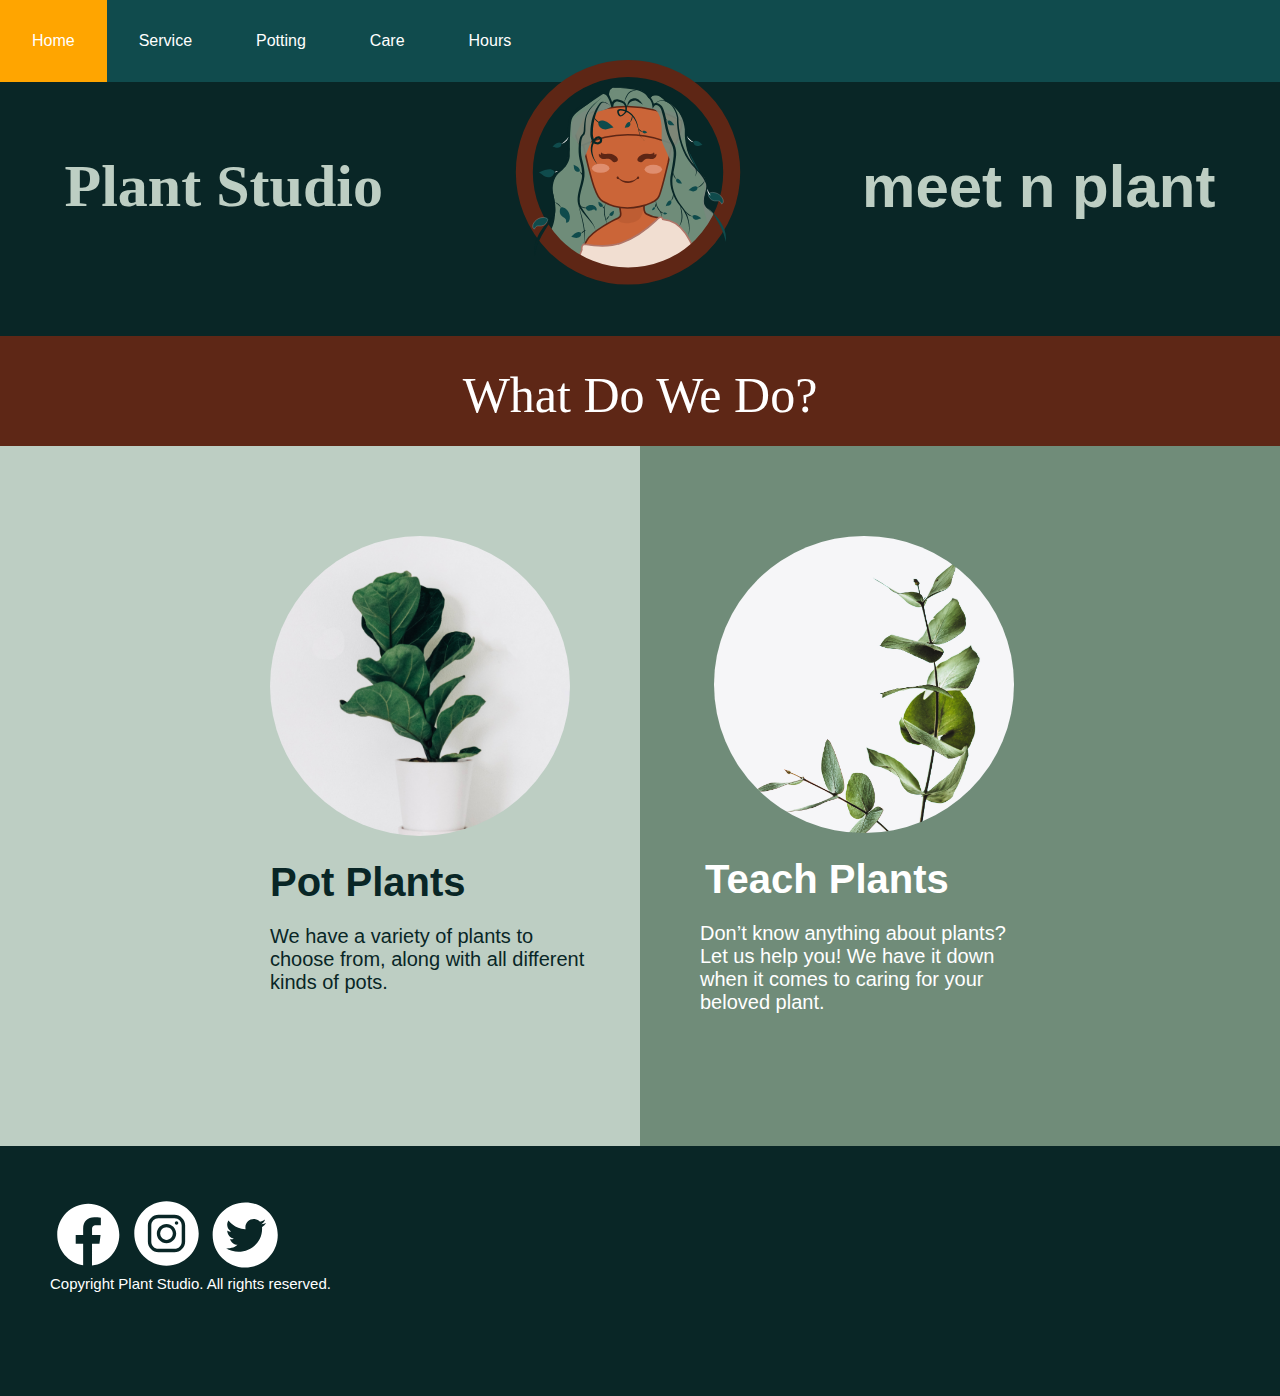
<file: index.html>
<!DOCTYPE html>
<html lang="en">
<head>
    <meta charset="UTF-8">
    <meta http-equiv="X-UA-Compatible" content="IE=edge">
    <meta name="viewport" content="width=device-width, initial-scale=1.0">
    <title>Services - Verde Plant Studio</title>
    <link rel="stylesheet" href="style.css">
</head>
<body>
<header>
    <div class="container">
    <div id="topbar" class="navbar-links">
        <div class="row end">
            <nav>
                <ul>
                    <li><a href="home.html">Home</a></li> 
                    <li><a href="index.html">Service</a></li>
                    <li><a href="potting.html">Potting</a></li>
                    <li><a href="care.html">Care</a></li>
                    <li><a href="hours.html">Hours</a></li>
                </ul>
                
            </nav>
        
        </div>
    </div></div>
    
    <div class="row center">
        <h1> Plant Studio</h1>
        <div id="logo"><img src="logo.svg" class="logo" height="350px" width="350px"alt="verde plant studio logo" ></div>
        <h2> meet n plant</h2>
    </div></div>
    <div class="topbar2">What Do We Do?</div>
</header>
<main>
    <div class="full-row">
        <div class="col1">
            <div>
                <img src="plant1.jpg" style="margin-top: 90px; border-radius: 50%; max-width: 300px;" alt="plant in pot" ></picture>
            <h3>Pot Plants</h3>
            <p>We have a variety of plants to choose from, along with all different kinds of pots.</p>
               </div>
        </div>
        
        <div class="col2">
            <div>
                <img src="plant2.jpg" style="margin-left: 20%; margin-top: 90px; border-radius: 50%; max-width: 300px;" alt="plant" ></picture>
            <h5>Teach Plants</h5>
            <h4>Don’t know anything about plants? Let us help you! We have it down when it comes to caring for your beloved plant. </h4>
                </div>
        </div>
    </div>
    <div class="footer">
        <img style="margin-top: 50px; margin-left: 50px;" src="facebook.svg" class="social" height="75px" width="75px"alt="facebook logo" >
        <img src="insta.svg" class="social" height="75px" width="75px"alt="instagram logo" >
        <img src="twitter.svg" class="social" height="75px" width="75px"alt="twitter logo" >
        <picture>
            
        <p style="font-family: Arial, Helvetica, sans-serif; margin-left: 50px; font-size: 15px; color: white;">Copyright Plant Studio. All rights reserved.</p></div>


</main>

</body>
</html>
</file>
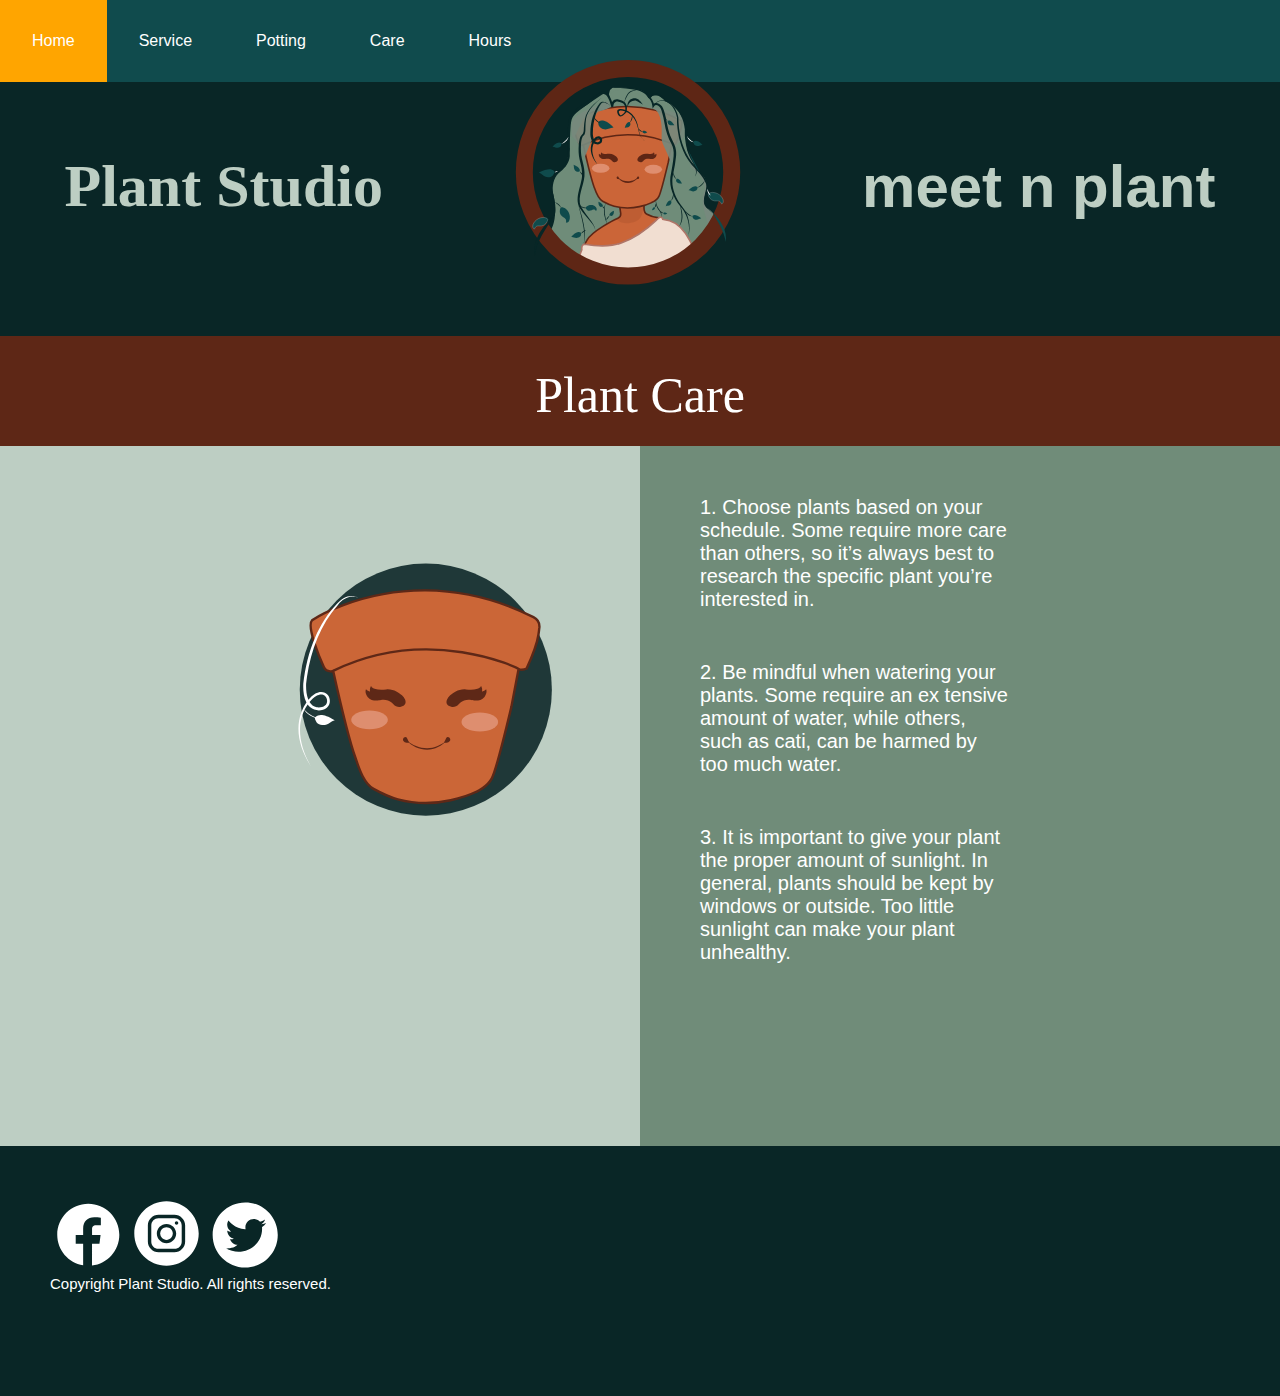
<file: care.html>
<!DOCTYPE html>
<html lang="en">
<head>
    <meta charset="UTF-8">
    <meta http-equiv="X-UA-Compatible" content="IE=edge">
    <meta name="viewport" content="width=device-width, initial-scale=1.0">
    <title>Care - Verde Plant Studio</title>
    <link rel="stylesheet" href="style.css">
</head>
<style>
h4{
    margin-top: 50px;
}
</style>



<body>
<header>
    <div class="container">
    <div id="topbar" class="navbar-links">
        <div class="row end">
            <nav>
                <ul>
                    <li><a href="home.html">Home</a></li> 
                    <li><a href="index.html">Service</a></li>
                    <li><a href="potting.html">Potting</a></li>
                    <li><a href="care.html">Care</a></li>
                    <li><a href="hours.html">Hours</a></li>
                </ul>
                
            </nav>
            
        </div>
    </div></div>
    
    <div class="row center">
        <h1> Plant Studio</h1>
        <div id="logo"><img src="logo.svg" class="logo" height="350px" width="350px"alt="verde plant studio logo" ></div>
        <h2> meet n plant</h2>
    </div></div>
    <div class="topbar2">Plant Care</div>
</header>
<main>
    <div class="full-row">
        <div class="col1">
            <div>
                <img src="sub2.svg" style="max-width: 100%; margin-top: 90px;  max-width: 300px;" alt="plant" ></picture>
            
               </div>
        </div>
        
        <div class="col2">
            <div>
                
            
            <h4>1. Choose plants based on your schedule. Some require more care than others, so it’s always best to research the specific plant you’re interested in.</h4>
            <h4>2. Be mindful when watering your plants. Some require an ex tensive amount of water, while others, such as cati, can be harmed by too much water.</h4>
            <h4>3. It is important to give your plant the proper amount of sunlight. In general, plants should be kept by windows or outside. Too little sunlight can make your plant unhealthy.</h4>
                </div>
        </div>
    </div>
    <div class="footer">
        <img style="margin-top: 50px; margin-left: 50px;" src="facebook.svg" class="social" height="75px" width="75px"alt="facebook logo" >
        <img src="insta.svg" class="social" height="75px" width="75px"alt="instagram logo" >
        <img src="twitter.svg" class="social" height="75px" width="75px"alt="twitter logo" >
        <picture>
            
        <p style="font-family: Arial, Helvetica, sans-serif; margin-left: 50px; font-size: 15px; color: white;">Copyright Plant Studio. All rights reserved.</p></div>


</main>

</body>
</html>
</file>
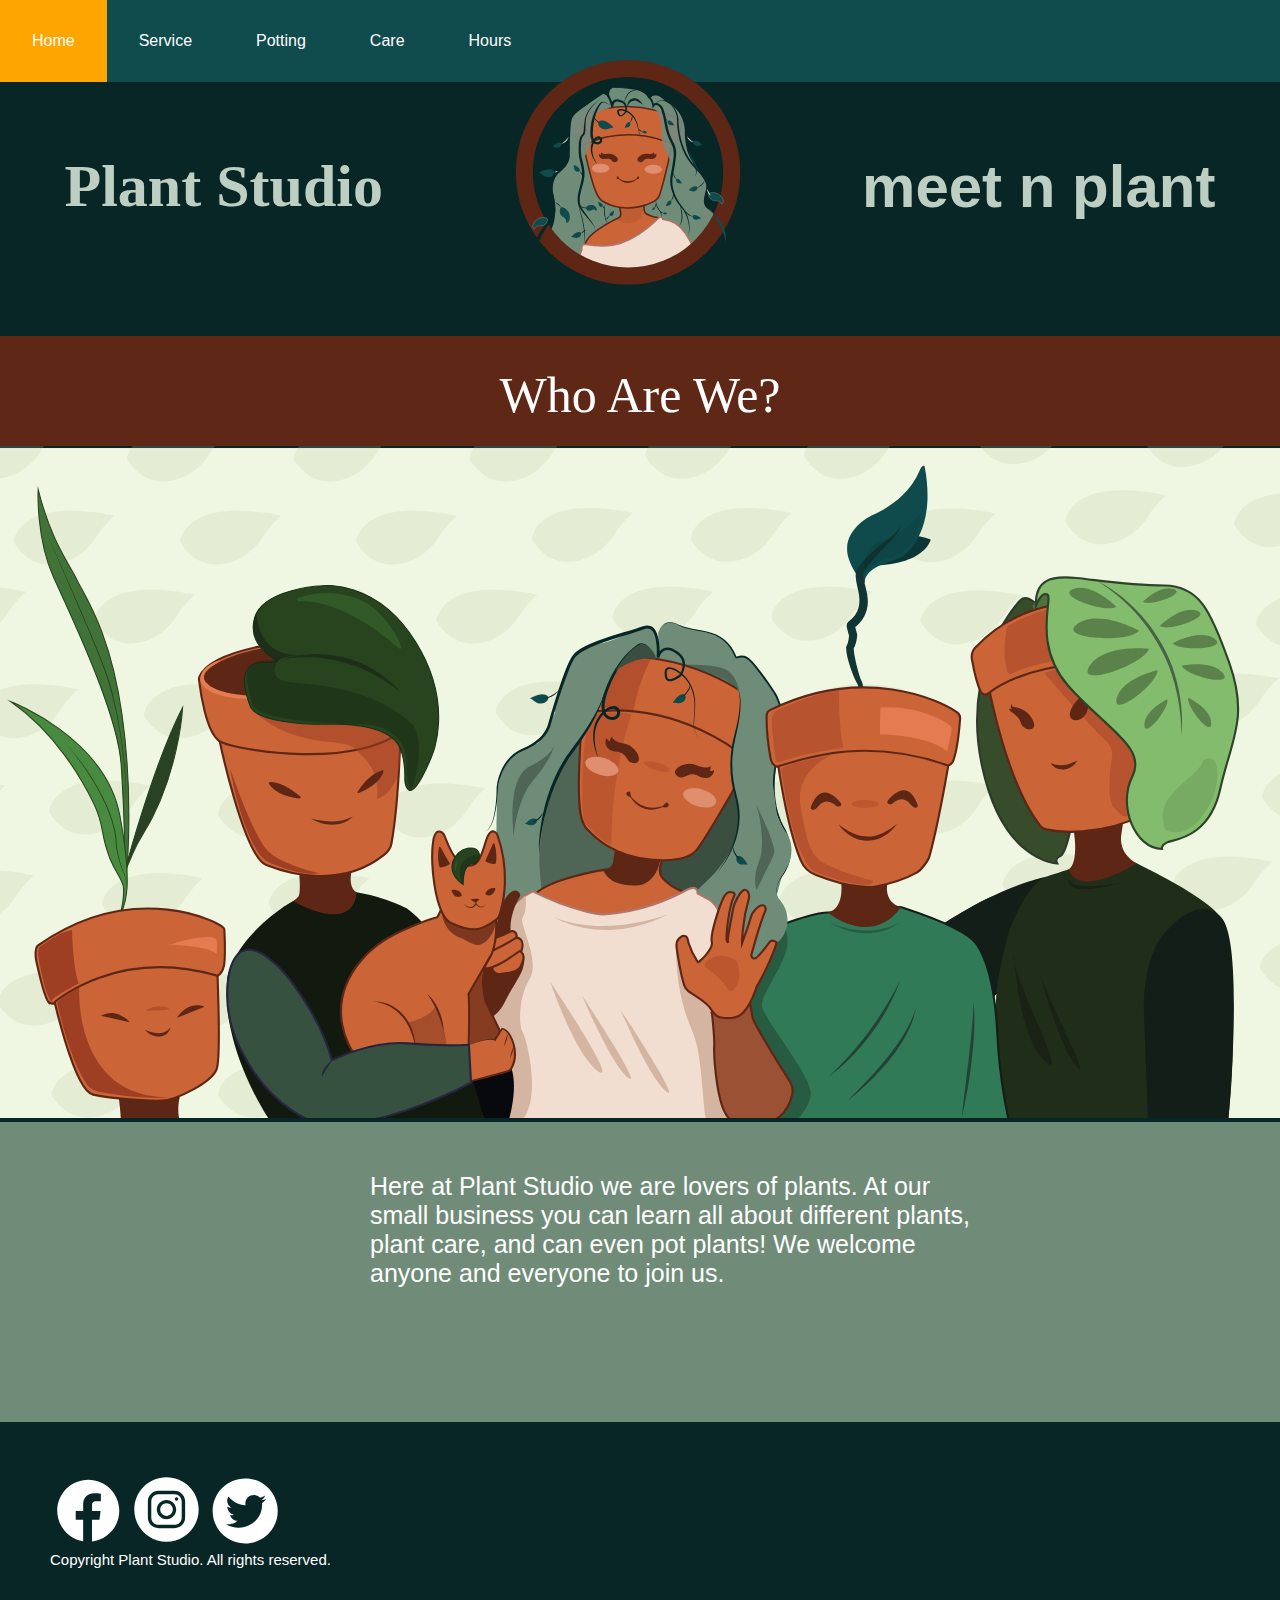
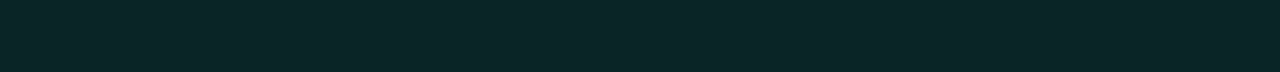
<file: home.html>
<!DOCTYPE html>
<html lang="en">
<head>
    <meta charset="UTF-8">
    <meta http-equiv="X-UA-Compatible" content="IE=edge">
    <meta name="viewport" content="width=device-width, initial-scale=1.0">
    <title>Home - Verde Plant Studio</title>
    <link rel="stylesheet" href="style.css">
</head>
<style>
    h4{max-width: 600px; font-size: 25px; padding-top: 50px;}

    .col2{
    background-color: #708C79;
    flex-basis: 100%;
    height: 300px;}

    @media (max-width: 600px) {
        h4{
font-size: 20px;
margin: 0 auto;
padding-right: 30px;
        }
        .col2{
    background-color: #708C79;
    flex-basis: 100%;
    height: 200px;}
    
    .img{
        max-height: 200px;
    }
    
    }


</style>
<body>
<header>
    <div class="container">
    <div id="topbar" class="navbar-links">
        <div class="row end">
            <nav>
                <ul>
                    <li><a href="home.html">Home</a></li>
                    <li><a href="index.html">Service</a></li>
                    <li><a href="potting.html">Potting</a></li>
                    <li><a href="care.html">Care</a></li>
                    <li><a href="hours.html">Hours</a></li>
                </ul>
                
            </nav>
            
        </div>
    </div></div>
    
    <div class="row center">
        <h1> Plant Studio</h1>
        <div id="logo"><img src="logo.svg" class="logo" height="350px" width="350px"alt="verde plant studio logo" ></div>
        <h2> meet n plant</h2>
    </div></div>
    <div class="topbar2">Who Are We?</div>
</header>
<main>
   
    <img src="plantgang2.svg" alt="Paris" class="center">
        
        <div class="col2">
                
            
            <h4>Here at Plant Studio we are lovers of plants. At our small business you can learn all about different plants, plant care, and can even pot plants! We welcome anyone and everyone to join us.</h4>
              
        </div>
    </div>
    <div class="footer">
        <img style="margin-top: 50px; margin-left: 50px;" src="facebook.svg" class="social" height="75px" width="75px"alt="facebook logo" >
        <img src="insta.svg" class="social" height="75px" width="75px"alt="instagram logo" >
        <img src="twitter.svg" class="social" height="75px" width="75px"alt="twitter logo" >
        <picture>
            
        <p style="font-family: Arial, Helvetica, sans-serif; margin-left: 50px; font-size: 15px; color: white;">Copyright Plant Studio. All rights reserved.</p></div>


</main>

</body>
</html>
</file>
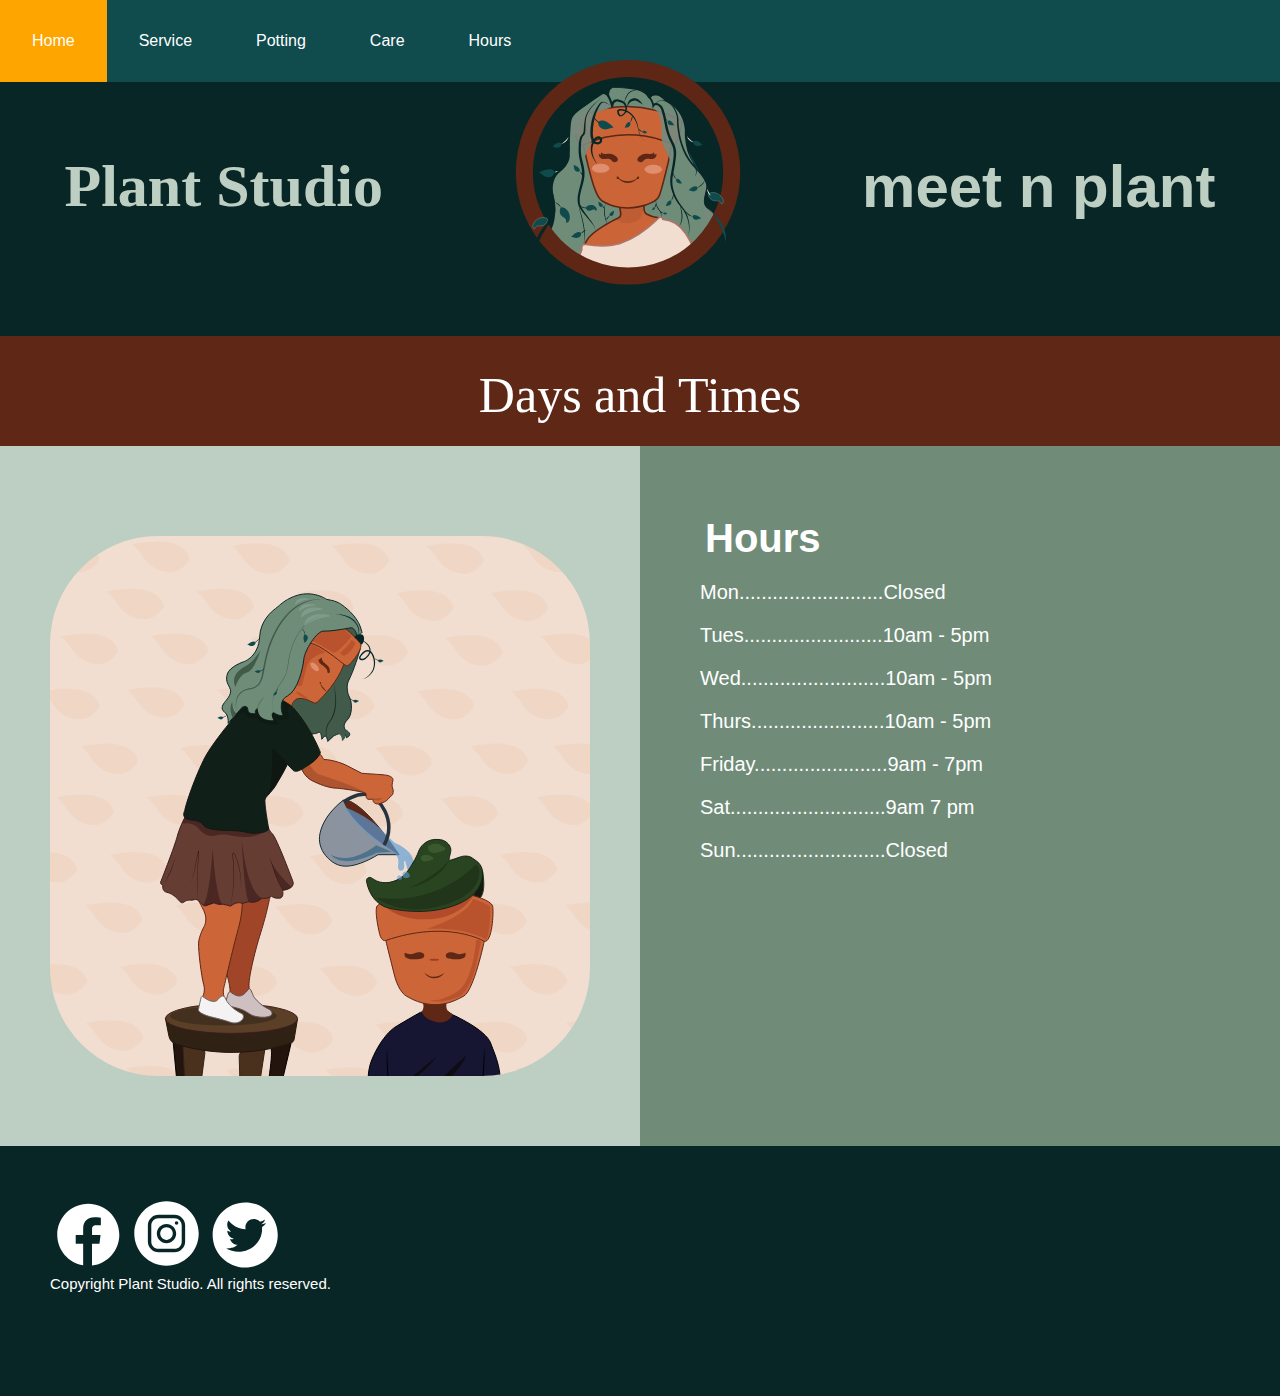
<file: hours.html>
<!DOCTYPE html>
<html lang="en">
<head>
    <meta charset="UTF-8">
    <meta http-equiv="X-UA-Compatible" content="IE=edge">
    <meta name="viewport" content="width=device-width, initial-scale=1.0">
    <title>Hours - Verde Plant Studio</title>
    <link rel="stylesheet" href="style.css">
</head>
<style>
    #img{
        width: 100%;
        margin-left: 50px;
    }
</style>
<body>
<header>
    <div class="container">
    <div id="topbar" class="navbar-links">
        <div class="row end">
            <nav>
                <ul>
                    <li><a href="home.html">Home</a></li> 
                    <li><a href="index.html">Service</a></li>
                    <li><a href="potting.html">Potting</a></li>
                    <li><a href="care.html">Care</a></li>
                    <li><a href="hours.html">Hours</a></li>
                </ul>
                
            </nav>
        
        </div>
    </div></div>
    
    <div class="row center">
        <h1> Plant Studio</h1>
        <div id="logo"><img src="logo.svg" class="logo" height="350px" width="350px"alt="verde plant studio logo" ></div>
        <h2> meet n plant</h2>
    </div></div>
    <div class="topbar2">Days and Times</div>
</header>
<main>
    <div class="full-row">
        <div class="col1">
            <div id="img">
                <img src="ad.svg" style="margin-right: 50px; margin-top: 90px; border-radius: 20%;" alt="plant in pot" ></picture>
            
               </div>
        </div>
        
        <div class="col2">
            <div>
                
            <h5 style="padding-top: 70px;">Hours</h5>
            <h4 style="padding-bottom: 20px;">Mon..........................Closed</h4>
            <h4 style="padding-bottom: 20px;" >Tues.........................10am - 5pm</h4>
            <h4 style="padding-bottom: 20px;" > Wed..........................10am - 5pm</h4>
            <h4 style="padding-bottom: 20px;">Thurs........................10am - 5pm</h4>
            <h4 style="padding-bottom: 20px;">Friday........................9am - 7pm</h4>
            <h4 style="padding-bottom: 20px;">Sat............................9am 7 pm</h4>
            <h4>Sun...........................Closed</h4>

                </div>
        </div>
    </div>
    <div class="footer">
        <img style="margin-top: 50px; margin-left: 50px;" src="facebook.svg" class="social" height="75px" width="75px"alt="facebook logo" >
        <img src="insta.svg" class="social" height="75px" width="75px"alt="instagram logo" >
        <img src="twitter.svg" class="social" height="75px" width="75px"alt="twitter logo" >
        <picture>
            
        <p style="font-family: Arial, Helvetica, sans-serif; margin-left: 50px; font-size: 15px; color: white;">Copyright Plant Studio. All rights reserved.</p></div>


</main>

</body>
</html>
</file>
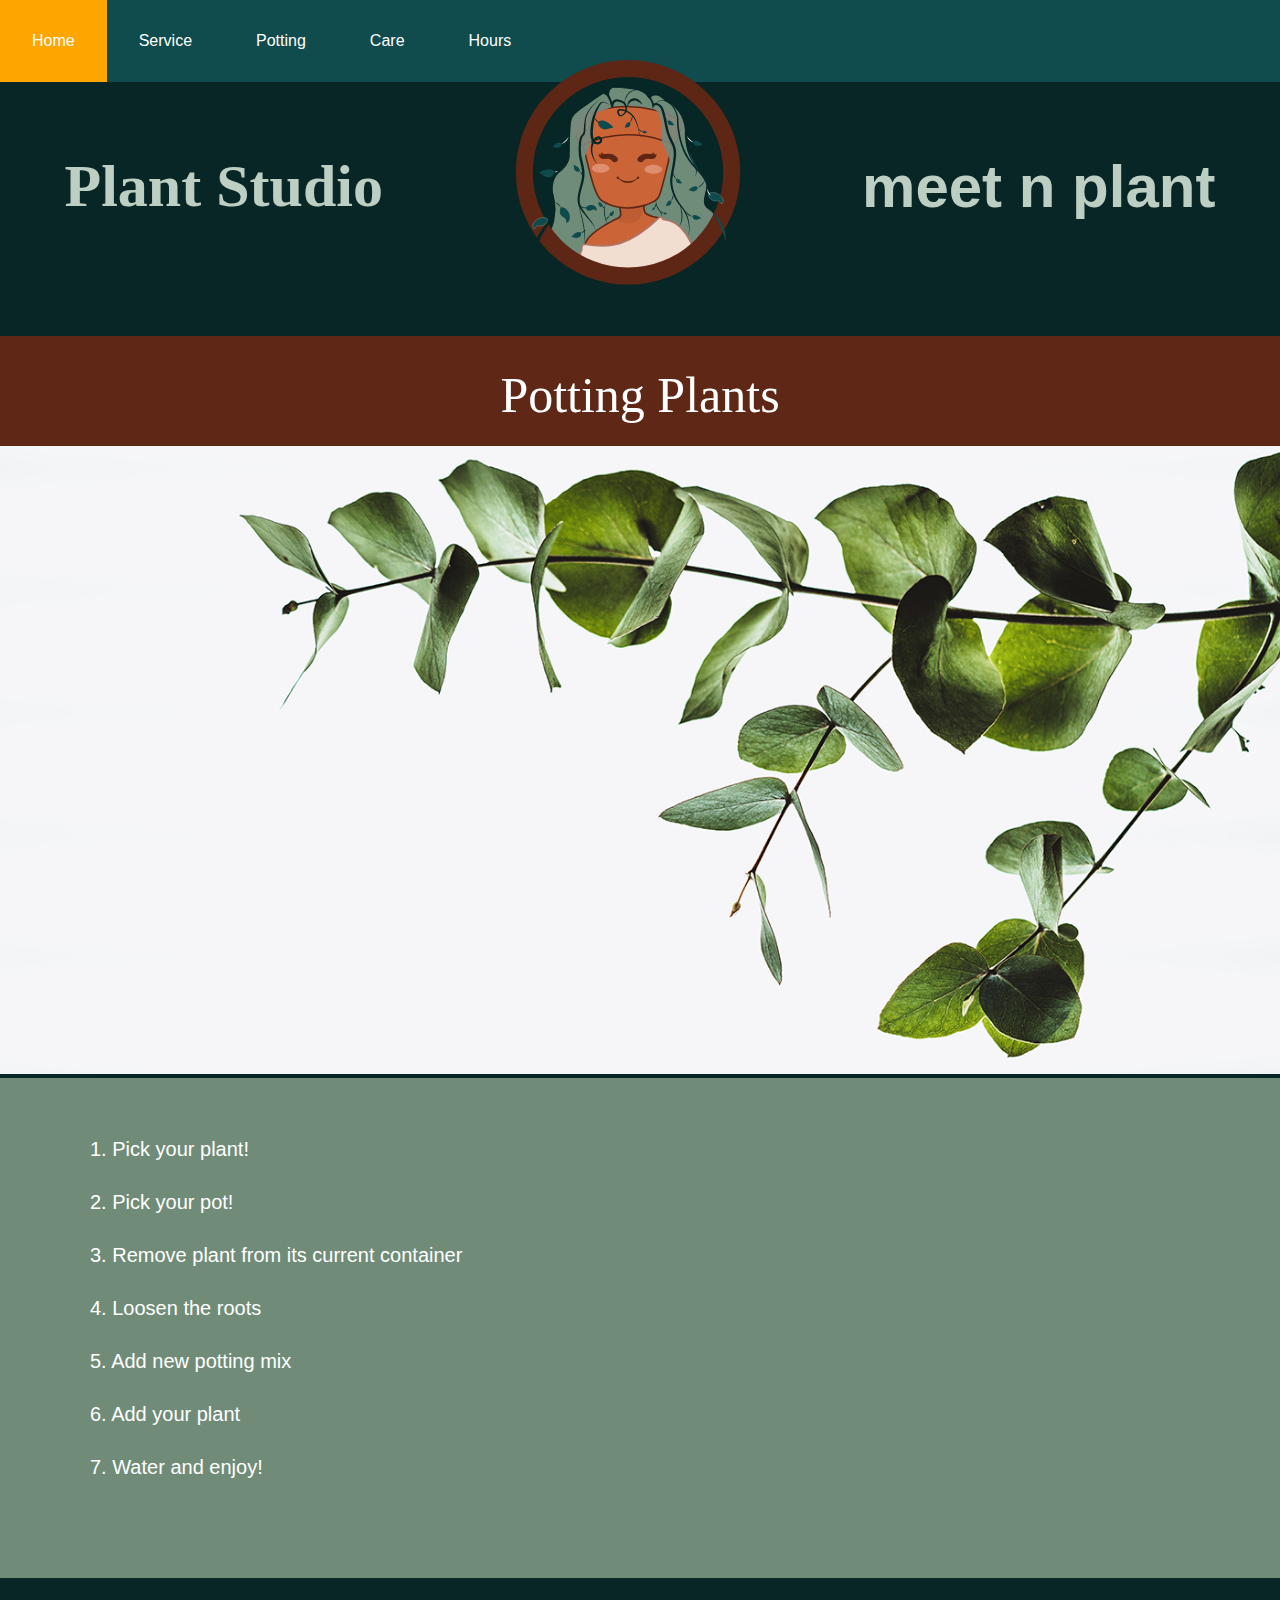
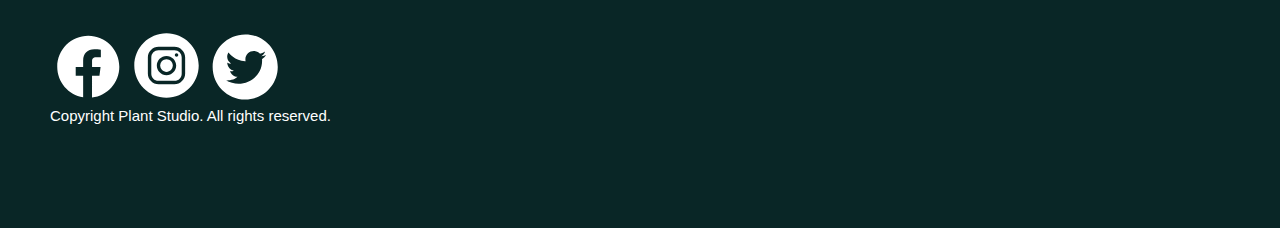
<file: potting.html>
<!DOCTYPE html>
<html lang="en">
<head>
    <meta charset="UTF-8">
    <meta http-equiv="X-UA-Compatible" content="IE=edge">
    <meta name="viewport" content="width=device-width, initial-scale=1.0">
    <title>Potting - Verde Plant Studio</title>
    <link rel="stylesheet" href="style.css">
</head>
<style>
    h4{max-width: 600px; font-size: 20px; padding-top: 20px;
    margin-left: 30px;
padding-bottom: 10px;}


    .col2{
    background-color: #708C79;
    flex-basis: 100%;
    height: 500px;}

    .center{
        margin: 0 auto;
        width: 100%;
    }

    @media (max-width: 600px) {
        h4{
font-size: 20px;
margin: 0 auto;
padding-right: 30px;
        }
        .col2{
    background-color: #708C79;
    flex-basis: 100%;
    height: 400px;}
    
    .center{
        width: 100%;}
    
    }


</style>
<body>
<header>
    <div class="container">
    <div id="topbar" class="navbar-links">
        <div class="row end">
            <nav>
                <ul>
                    <li><a href="home.html">Home</a></li>
                    <li><a href="index.html">Service</a></li>
                    <li><a href="potting.html">Potting</a></li>
                    <li><a href="care.html">Care</a></li>
                    <li><a href="hours.html">Hours</a></li>
                </ul>
                
            </nav>
            
        </div>
    </div></div>
    
    <div class="row center">
        <h1> Plant Studio</h1>
        <div id="logo"><img src="logo.svg" class="logo" height="350px" width="350px"alt="verde plant studio logo" ></div>
        <h2> meet n plant</h2>
    </div></div>
    <div class="topbar2">Potting Plants</div>
</header>
<main>
   
    <img src="header.jpg" alt="large single plant" class="center">
        
        <div class="col2">
                
            
            <h4 style="padding-top: 60px;">1. Pick your plant!</h4>
            <h4>2. Pick your pot!</h4>
            <h4>3. Remove plant from its current container </h4>
            <h4>4. Loosen the roots</h4>
            <h4>5. Add new potting mix </h4>
            <h4>6. Add your plant</h4>
            <h4>7. Water and enjoy! </h4>
              
        </div>
    </div>
    <div class="footer">
        <img style="margin-top: 50px; margin-left: 50px;" src="facebook.svg" class="social" height="75px" width="75px"alt="facebook logo" >
        <img src="insta.svg" class="social" height="75px" width="75px"alt="instagram logo" >
        <img src="twitter.svg" class="social" height="75px" width="75px"alt="twitter logo" >
        <picture>
            
        <p style="font-family: Arial, Helvetica, sans-serif; margin-left: 50px; font-size: 15px; color: white;">Copyright Plant Studio. All rights reserved.</p></div>


</main>

</body>
</html>
</file>
<file: style.css>
@font-face { 
    font-family: 'bodoni', sans-serif;
    src: url(bodoni.otf);
    }

    .menu-icon{
height: 50px;
width: 50px;
align-items: right;
display: none;

    }

    .topbar2{
        max-width: 100%;
        height: 80px;
        background-color: #5E2716;
        color: white;
        font-size: 50px;
        text-align: center;
        padding-top: 30px;
        font-family: bodoni;
    }


body{
    margin: 0;
    padding: 0;
    background-color:#092626;
    font-family: Arial, Helvetica, sans-serif;
    
}


.navbar{
    
    display: flex;
    justify-content: space-between;
    align-items: right;
    background-color: #104B4D;
    height: 75px;
    padding-right: 60px;
    font-family: bodoni;
    
}


.navbar-links ul{
    margin: 0;
    padding: 0;
    display: flex;
}

.navbar-links li{
    list-style: none;
}

.navbar-links li a {
    text-decoration: none;
    color: white;
    padding: 2rem;
    display: block;
}

.navbar-links li:hover{
    background-color: orange;}


.row{
    max-width: 1400px;
    display: flex;
    background-color: #092626;
    margin: 0 auto;
}
.end{
    justify-content: end;
}
.center{
    justify-content: center;
}
#topbar{
    background-color: #104B4D;
}

#topbar nav{
    width: 1400px;
    background-color: #104B4D;
    justify-content: right;
    
}
#logo{
    margin-top: -100px;
  
    padding: 0;
    
}
.full-row{
    display: flex;
}
.col1{display: flex;
    background-color: #BDCEC3;
    flex-basis: 100%;
    
}
.col2{
    background-color: #708C79;
    flex-basis: 100%;
    height: 700px;
}
.col1 > div, .col2 > div{
    width: 370px;
    
    
}
.col1{
    justify-content: end;
}

.footer{
    width: 100%;
    height: 250px;
    background-color: #092626;
}

h1{
    color: #BDCEC3;
    font-size: 60px;
    font-family: bodoni;
    margin: 0% auto;
    padding-top: 70px;
}

h2{
    font-size: 60px;
    color: #BDCEC3;
    margin: 0 auto;
    padding-top: 70px;
    
}
h3{
    font-size: 40px;
    padding-right: 50px;
    margin: 0 auto;
    padding-top: 20px;
    padding-bottom: 20px;
    color: #092626;
   
}

h4{
    font-family: Arial, Helvetica, sans-serif;  
    color: white; 
    font-size: 20px; 
    align-items: center;
    padding-left: 60px;
    font-weight: 100;
    
    
    margin: 0 auto;
}

h5{
    font-size: 40px;
    padding-left: 65px;
    margin: 0 auto;
    padding-top: 20px;
    padding-bottom: 20px;
   color: white; 

}
p{
    font-family: Arial, Helvetica, sans-serif;  
    color: #092626 ; 
    font-size: 20px; 
    align-items: center;
    padding-right: 40px;
    
    margin: 0 auto;
    
}




@media (max-width: 600px) {

    .menu-icon{
        height: 50px;
        width: 50px;
        align-items: right;
        
        
            }


    h1{
        color: #BDCEC3;
        font-size: 70px;
        font-family: bodoni;
        margin: 0% auto;
        padding-top: 0%;
    }

    h2{
        font-size: 60px;
        color: #BDCEC3;
        margin-top: -30px;
        padding-top: 0;
    }

    h3{
        font-size: 50px;
        padding-right: 50px;
        margin: 0 auto;
        padding-top: 20px;
        padding-bottom: 20px;
        
    }

    h4{
        font-family: Arial, Helvetica, sans-serif;  
        color: white; 
        font-size: 20px; 
        align-items: center;
        padding-left: 60px;
        font-weight: 100;
        max-width: 300px;
        

        
        margin: 0 auto;
    }

    h5{
        font-size: 50px;
        padding-left: 60px;
        margin: 0 auto;
        padding-top: 20px;
        padding-bottom: 20px;
       color: white; 
    }

    p{
        font-family: Arial, Helvetica, sans-serif;  
        color: #092626 ; 
        font-size: 20px; 
        align-items: center;
        padding-right: 40px;
        
        margin: 0 auto;
        
    }

    body{
        
        background-color: #092626;
        max-width: 600px;
        
    }

    #logo{
        margin-top: -75px;
        padding: 0%;
       
    }
 
    .toggle-button{
        display: flex;
    }
    .navbar-links{
        
        width: 600px;
    }
    .navbar{
        flex-direction: column;
        align-items: flex-start;
        max-width: 600px;
        
        

    }
    .navbar-links ul{
        flex-direction: column;
        max-width: 100%;
        
    }
    .navbar-links li{
        text-align: center;
        display: block;
        
    }
    .navbar-links li a {
        padding: 30px;
        
        margin: 0 auto;
        
    }
    .navbar-links.active{
        display: flex;
    }

    .center{
        justify-content: center;
    } 
    .row{
        max-width: 600px;
        display: block;
        flex-direction: row;
        margin: 0 auto;
        padding: 10px;
        height: 400px;
        width: 400px;
        background-color:#092626;
        
        
        }

        .full-row{
            flex-direction: column;
           
        }
        .col1{
            background-color: #BDCEC3;
            
            padding-bottom: 70px;
            margin: 0 auto;
            width: 100%;
            flex-basis: 0;
        }
        .col2{
            background-color: #708C79;
            
            height: 1200px;
            width: 100%;
            padding-bottom: 70px;
            margin: 0 auto;
            flex-basis: 0;
            
        }
        .col1 > div, .col2 > div{
            width: 370px;
            
            
        }
        .col1{
            justify-content: end;
        }
        
        #topbar nav{
            width: 100%;
            
            background-color: #092626;
            justify-content: right; }
             
            #topbar{
                max-width: 100%;
                margin: 0;
            background-color: #092626;
            }
                
                

                .topbar2{
                    max-width: 600px;
                    height: 50px;
                    background-color: #5E2716;
                    color: white;
                    font-size: 30px;
                    text-align: center;
                    padding-top: 30px;
                    margin: 0 auto;
                    font-family: bodoni;
                }
              
    
             
            
                

 }
</file>
